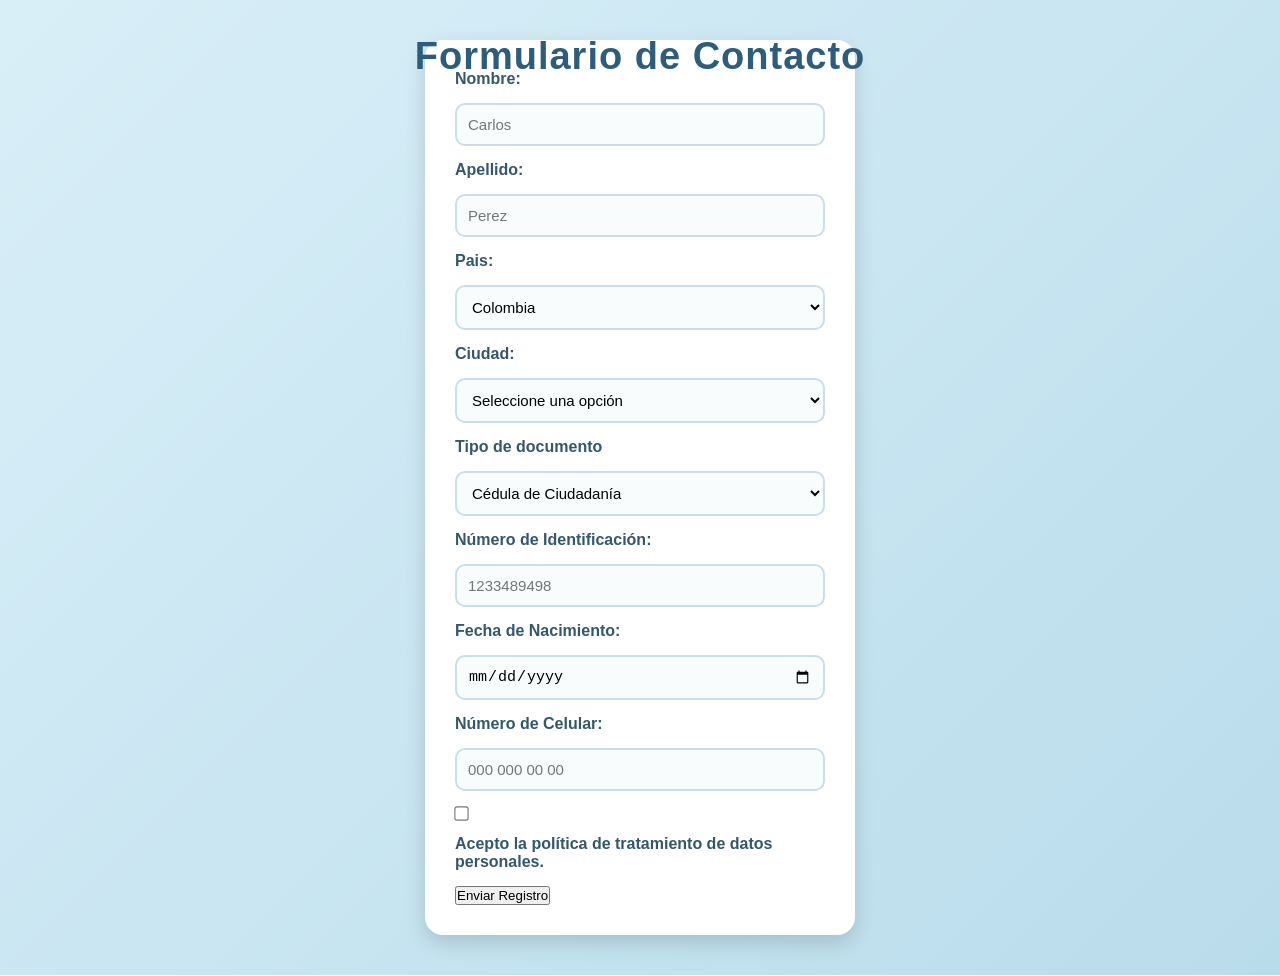
<file: index.html>
<!DOCTYPE html>
<html lang="es">
<head>
  <meta charset="UTF-8">
  <title>Formulario de Contacto</title>
  <link rel="stylesheet" href="css/styles.css">
</head>
<body>
  <h1>Formulario de Contacto</h1>

  <form id='FormularioRegistro' action="#">
    <div class="form-row">
      <div class="form-group">
        <label>Nombre:</label>
        <input type="text" id="nombre" name="nombre" placeholder="Carlos" required>
      </div>
    </div>

    <div class="form-group">
      <label for="Apellido">Apellido:</label><br>
      <input type="text" id="apellido" name="apellido" placeholder="Perez" required>
    </div>

    <div>
      <label for="pais">Pais:</label><br>
      <select id="pais" name="pais" required>
        <option value="" disabled selected>Selelccionar</option>
        <option value="169 - Colombia"selected>Colombia</option>
        <option value="149 - Canada">Canada</option>
        <option value="850 - Venezuela">Venezuela</option>
      </select>
    </div>
    <br>

    <div>
     <label for="ciudad">Ciudad:</label><br>
      <select id="ciudad" name="ciudad" required>
        <option value="" disabled selected>Seleccione una opción</option>
        <optgroup label="Colombia">
          <option value="11001 - Bogotá D.C.,"></option>
          <option value="05001 - Medellin">Medellín</option>
          <option value="76001 - Cali">Cali</option>
          <option value="08001 - Barranquilla">Barranquilla</option>
          <option value="13001 - Cartagena">Cartagena</option>
        <optgroup>
        <optgroup label="Canada">
          <option value="3520005 - Toronto">Toronto</option>
          <option value="2466023 - Montrèal">Montrèal</option>
          <option value="5915022 - Vancouver">Vancouver</option>
          <option value="4806016 - Calgary">Calgary</option>
          <option value="4811061 - Edmonton">Edmonton</option>
        <optgroup>
        <optgroup label="Venezuela">
          <option value="01001 - Caracas">Caracas</option>
          <option value="24001 - Maracaibo">Maracaibo</option>
          <option value="08001 - Valencia">Valencia</option>
          <option value="11001 - Barquisimeto">Barquisimeto</option>
          <option value="02001 - Barcelona">Barcelona</option>
        <optgroup>
      </select>
    </div>

    <div>
    <label>Tipo de documento</label><br>
    <select id="tipo_documento" name="tipo_documento" placeholder="000 000 000" pattern="[0-9]{6,12}" title="Ingrese solo números" required>
      <option value="" disabled>Seleccione...</option>
      <option value="CC" selected>Cédula de Ciudadanía</option>
      <option value="TI">Tarjeta de Identidad</option>
      <option value="CE">Cedula de Extranjeria</option>
    </select>
    </div>

    <div>
      <label>Número de Identificación:</label><br>
      <input type="text" id="numero_identificacion" name="numero_identificacion" placeholder="1233489498" required>
    </div>
    <div>
      <label>Fecha de Nacimiento:</label><br>
      <input type="date" id="fecha_nacimiento" name="fecha_nacimiento" placeholder="dd/mm/aaaa" required>
    </div>
    <div>
      <label>Número de Celular:</label><br>
      <input type="tel" id="celular" name="celular" placeholder="000 000 00 00" required>
    </div>

    <div>
      <input type="checkbox" id="politica_datos" name="politica_datos"required > 
      <label for="`politica_datos">
        Acepto la política de tratamiento de datos personales.<br>
    </label>
  </div>
 
    <button type="submit" class="btn-submit">Enviar Registro</button>

  </form>
  </div>
</main>
<script src="js/script.js"></script>
</body>
</html>
</file>
<file: css/styles.css>
/* Reset */
*{
    margin: 0;
    padding: 0;
    box-sizing: border-box;
}

/* Fondo */
body{
    font-family: Arial, Helvetica, sans-serif;
    background: linear-gradient(135deg, #d9eff8, #b9dceb);
    display: flex;
    justify-content: center;
    align-items: center;
    min-height: 100vh;
    padding: 40px;
}

/* Contenedor principal */
form{
    background: #ffffff;
    width: 430px;
    padding: 30px;
    border-radius: 18px;
    box-shadow: 0 8px 20px rgba(0,0,0,.15);
}

/* Título */
h1{
    position: absolute;
    top: 35px;
    left: 50%;
    transform: translateX(-50%);
    font-size: 38px;
    font-weight: bold;
    color: #2d5d7b;
    text-align: center;
    letter-spacing: 1px;
}

/* Etiquetas */
label{
    display: block;
    font-weight: bold;
    color: #34586b;
    margin-bottom: 6px;
}

/* Campos */
input[type="text"],
input[type="date"],
input[type="tel"],
select{
    width: 100%;
    padding: 11px;
    border: 2px solid #c8dfe9;
    border-radius: 10px;
    font-size: 15px;
    background: #f8fcfd;
    transition: .3s;
}

/* Efecto al seleccionar */
input[type="text"]:focus,
input[type="date"]:focus,
input[type="tel"]:focus,
select:focus{
    border-color: #7fb8d4;
    outline: none;
    box-shadow: 0 0 8px rgba(127,184,212,.35);
}

/* Checkbox */
input[type="checkbox"]{
    margin-right: 8px;
    transform: scale(1.1);
}

/* Botón */
input[type="submit"]{
    width: 100%;
    padding: 12px;
    background: #7fb8d4;
    color: white;
    border: none;
    border-radius: 10px;
    font-size: 17px;
    font-weight: bold;
    cursor: pointer;
    transition: .3s;
}

/* Hover del botón */
input[type="submit"]:hover{
    background: #5ea6c8;
}

/* Eliminar los <br> */
br{
    display: none;
}

/* Espaciado */
label,
input,
select{
    margin-bottom: 15px;
}
</file>
